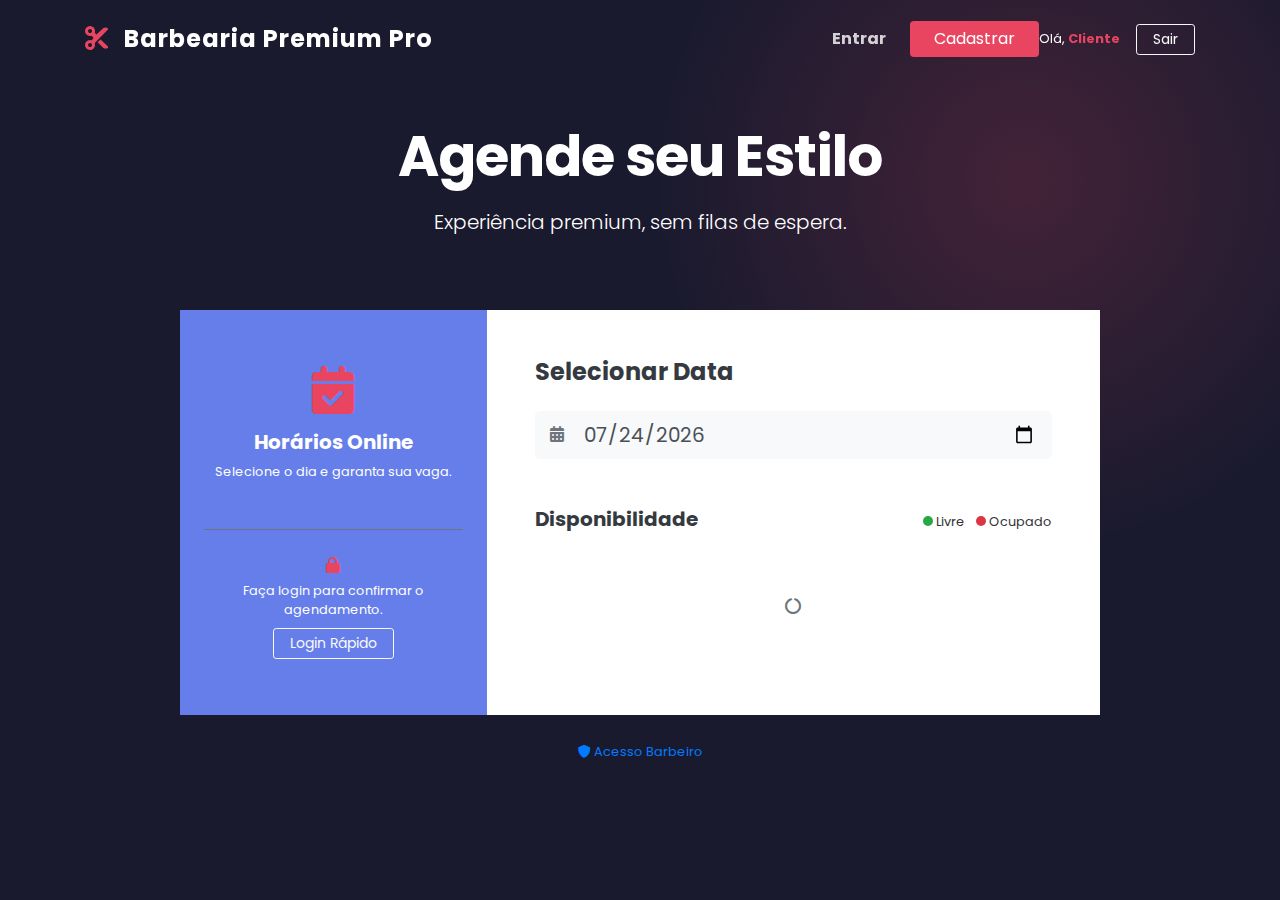
<file: index.html>
<!DOCTYPE html>
<html lang="pt-br">
<head>
    <meta charset="UTF-8">
    <meta name="viewport" content="width=device-width, initial-scale=1.0">
    <title>Barber Premium</title>
    <link rel="stylesheet" href="https://stackpath.bootstrapcdn.com/bootstrap/4.1.1/css/bootstrap.min.css">
    <link rel="stylesheet" href="https://cdnjs.cloudflare.com/ajax/libs/font-awesome/6.0.0/css/all.min.css">
    <link href="https://fonts.googleapis.com/css2?family=Poppins:wght@300;400;500;600;700&display=swap" rel="stylesheet">
    <link rel="stylesheet" href="style.css">
</head>
<body onload="initClient()">

    <div class="bg-shape"></div>

    <nav class="navbar navbar-expand-lg navbar-dark bg-transparent fixed-top py-3">
        <div class="container">
            <a class="navbar-brand font-weight-bold" href="#">
                <i class="fas fa-cut text-gold mr-2"></i> <span id="nav-shop-name">Carregando...</span>
            </a>
            
            <button class="navbar-toggler" type="button" data-toggle="collapse" data-target="#mainNav">
                <span class="navbar-toggler-icon"></span>
            </button>

            <div class="collapse navbar-collapse" id="mainNav">
                <ul class="navbar-nav ml-auto align-items-center">
                    <div id="user-area-guest" class="d-flex align-items-center">
                        <li class="nav-item">
                            <a class="nav-link font-weight-bold mr-3" href="#" onclick="openAuthModal('login')">Entrar</a>
                        </li>
                        <li class="nav-item">
                            <button class="btn btn-gold rounded-pill px-4 shadow-sm" onclick="openAuthModal('register')">Cadastrar</button>
                        </li>
                    </div>
                    <div id="user-area-logged" style="display:none;" class="d-flex align-items-center">
                        <span class="text-white mr-3 small">Olá, <b id="display-username" class="text-gold">Cliente</b></span>
                        <button class="btn btn-outline-light btn-sm rounded-pill px-3" onclick="logout()">Sair</button>
                    </div>
                </ul>
            </div>
        </div>
    </nav>

    <header class="hero text-center text-white d-flex align-items-center">
        <div class="container mt-5">
            <h1 class="display-4 font-weight-bold mb-3 fade-in-up">Agende seu Estilo</h1>
            <p class="lead mb-5 text-white-50 fade-in-up delay-1">Experiência premium, sem filas de espera.</p>
        </div>
    </header>

    <div class="container main-content fade-in-up delay-2">
        <div class="row justify-content-center">
            <div class="col-lg-10">
                <div class="card premium-card border-0 shadow-lg overflow-hidden">
                    <div class="row no-gutters">
                        
                        <div class="col-md-4 bg-dark-side text-white p-4 d-flex flex-column justify-content-center align-items-center text-center">
                            <div class="mb-4">
                                <i class="fas fa-calendar-check fa-3x text-gold mb-3"></i>
                                <h5 class="font-weight-bold">Horários Online</h5>
                                <p class="small text-white-50">Selecione o dia e garanta sua vaga.</p>
                            </div>
                            <div id="logged-user-info" style="display:none;" class="w-100 border-top border-secondary pt-4 mt-2">
                                <div class="avatar-circle mb-2 mx-auto"><i class="fas fa-user"></i></div>
                                <h6 id="info-client-name" class="font-weight-bold">Nome</h6>
                                <small id="info-client-phone" class="text-muted d-block mb-3">0000</small>
                                <button onclick="editProfile()" class="btn btn-link btn-sm text-gold p-0">Editar Dados</button>
                            </div>
                            <div id="guest-alert" class="w-100 border-top border-secondary pt-4 mt-2">
                                <i class="fas fa-lock mb-2 text-gold"></i>
                                <p class="small mb-2">Faça login para confirmar o agendamento.</p>
                                <button onclick="openAuthModal('login')" class="btn btn-sm btn-outline-light rounded-pill px-3">Login Rápido</button>
                            </div>
                        </div>

                        <div class="col-md-8 p-5 bg-white">
                            <h4 class="font-weight-bold text-dark mb-4">Selecionar Data</h4>
                            
                            <div class="form-group position-relative">
                                <i class="fas fa-calendar-alt position-absolute text-muted" style="left: 15px; top: 15px;"></i>
                                <input type="date" id="client-date" class="form-control form-control-lg pl-5 bg-light border-0 rounded-pill">
                            </div>

                            <div class="slots-header d-flex justify-content-between align-items-end mt-5 mb-3">
                                <h5 class="font-weight-bold m-0 text-dark">Disponibilidade</h5>
                                <div class="small">
                                    <span class="mr-2"><span class="dot bg-success"></span> Livre</span>
                                    <span><span class="dot bg-danger"></span> Ocupado</span>
                                </div>
                            </div>

                            <div id="slots-area" class="row">
                                <div class="col-12 text-center py-5">
                                    <i class="fas fa-circle-notch fa-spin text-muted"></i>
                                </div>
                            </div>
                        </div>

                    </div>
                </div>
            </div>
        </div>
        
        <div class="text-center mt-4 pb-5">
            <a href="admin.html" class="text-white-50 small"><i class="fas fa-shield-alt"></i> Acesso Barbeiro</a>
        </div>
    </div>

    <div id="auth-modal" class="modal-overlay" style="display:none;">
        <div class="modal-box fade-in-up">
            <button class="close-modal" onclick="closeAuthModal()">&times;</button>
            
            <div id="form-login">
                <h3 class="font-weight-bold text-center mb-1">Bem-vindo</h3>
                <p class="text-center text-muted small mb-4">Entre para agendar seu corte</p>
                <input type="email" id="login-email" class="form-control rounded-pill bg-light border-0 mb-3 px-4" placeholder="E-mail">
                <input type="password" id="login-pass" class="form-control rounded-pill bg-light border-0 mb-4 px-4" placeholder="Senha">
                <button class="btn btn-gold btn-block rounded-pill shadow-sm font-weight-bold py-2" onclick="login()">ENTRAR</button>
                <p class="text-center mt-4 small text-muted">Ainda não tem conta? <a href="#" onclick="toggleAuthForms('register')" class="text-gold font-weight-bold">Cadastre-se</a></p>
            </div>

            <div id="form-register" style="display:none;">
                <h3 class="font-weight-bold text-center mb-1">Criar Conta</h3>
                <p class="text-center text-muted small mb-4">Preencha rapidinho, é só uma vez.</p>
                <input type="text" id="reg-name" class="form-control rounded-pill bg-light border-0 mb-2 px-4" placeholder="Nome Completo">
                <input type="tel" id="reg-phone" class="form-control rounded-pill bg-light border-0 mb-2 px-4" placeholder="WhatsApp">
                <input type="email" id="reg-email" class="form-control rounded-pill bg-light border-0 mb-2 px-4" placeholder="E-mail">
                <input type="password" id="reg-pass" class="form-control rounded-pill bg-light border-0 mb-4 px-4" placeholder="Senha">
                <button class="btn btn-gold btn-block rounded-pill shadow-sm font-weight-bold py-2" onclick="register()">CRIAR CONTA</button>
                <p class="text-center mt-4 small text-muted">Já possui cadastro? <a href="#" onclick="toggleAuthForms('login')" class="text-gold font-weight-bold">Fazer Login</a></p>
            </div>
        </div>
    </div>

    <script src="https://code.jquery.com/jquery-3.5.1.min.js"></script>
    <script src="https://stackpath.bootstrapcdn.com/bootstrap/4.1.1/js/bootstrap.min.js"></script>
    <script src="script.js"></script>
</body>
</html>
</file>
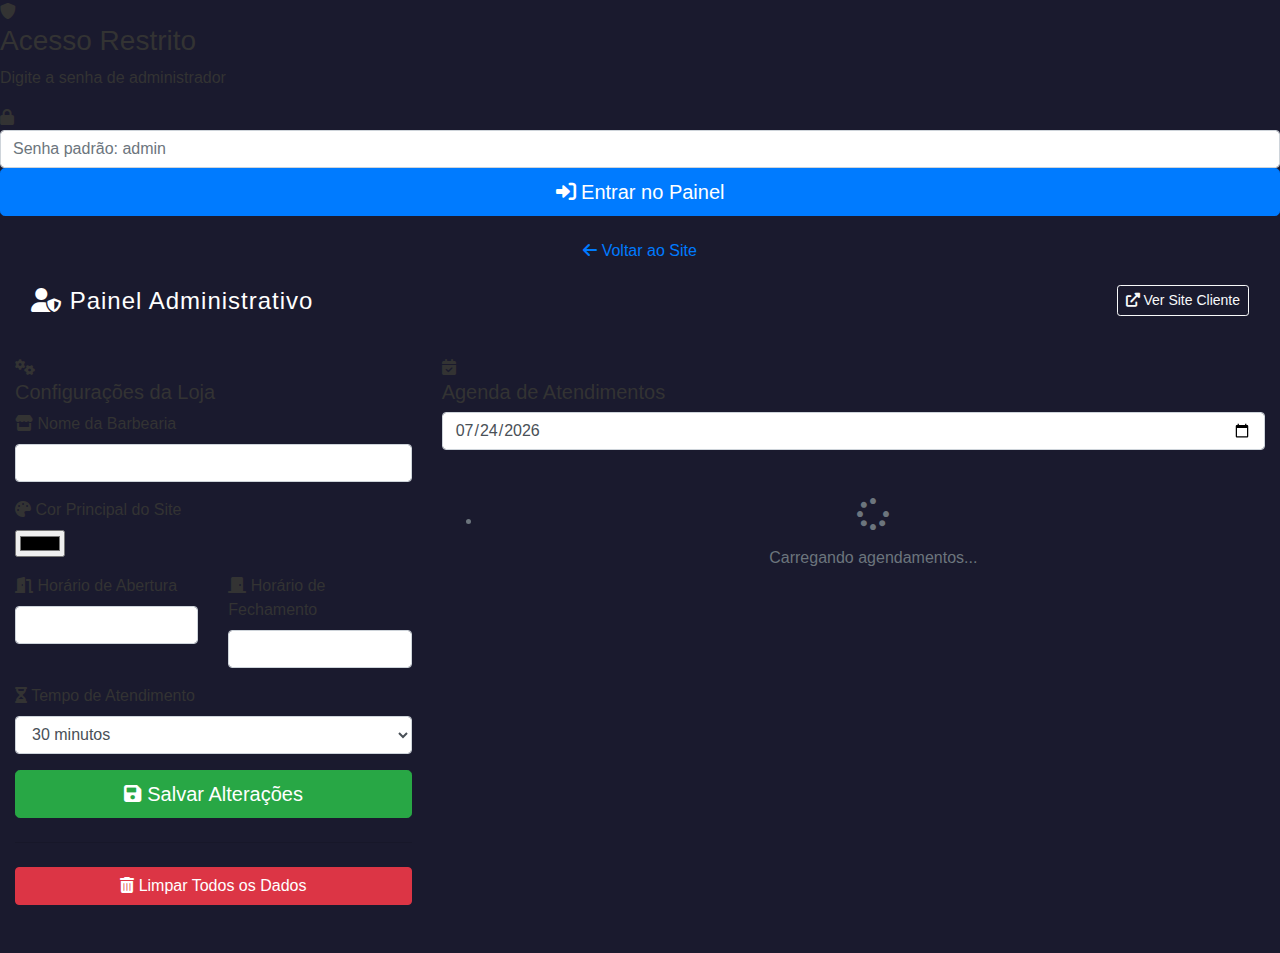
<file: admin.html>
<!DOCTYPE html>
<html lang="pt-br">
<head>
    <meta charset="UTF-8">
    <meta name="viewport" content="width=device-width, initial-scale=1.0">
    <title>Painel Administrativo - Barbearia</title>
    <link rel="stylesheet" href="https://stackpath.bootstrapcdn.com/bootstrap/4.5.2/css/bootstrap.min.css">
    <link rel="stylesheet" href="https://cdnjs.cloudflare.com/ajax/libs/font-awesome/6.0.0/css/all.min.css">
    <link href="https://fonts.googleapis.com/css2?family=Montserrat:wght@300;400;600;700&display=swap" rel="stylesheet">
    <link rel="stylesheet" href="style.css">
</head>
<body onload="initAdmin()">

    <!-- Modal de Login -->
    <div id="login-modal" class="login-overlay">
        <div class="login-container">
            <div class="login-icon">
                <i class="fas fa-shield-alt"></i>
            </div>
            <h3 class="login-title">Acesso Restrito</h3>
            <p class="login-subtitle">Digite a senha de administrador</p>
            
            <div class="login-form">
                <div class="input-group-custom">
                    <i class="fas fa-lock"></i>
                    <input type="password" id="admin-pass" class="form-control" 
                           placeholder="Senha padrão: admin">
                </div>
                <button class="btn btn-primary btn-block btn-lg" onclick="checkLogin()">
                    <i class="fas fa-sign-in-alt"></i> Entrar no Painel
                </button>
                <a href="index.html" class="btn btn-link btn-block mt-3">
                    <i class="fas fa-arrow-left"></i> Voltar ao Site
                </a>
            </div>
        </div>
    </div>

    <!-- Navbar Admin -->
    <nav class="navbar navbar-dark bg-admin">
        <div class="container-fluid">
            <span class="navbar-brand">
                <i class="fas fa-user-shield"></i> Painel Administrativo
            </span>
            <div class="navbar-actions">
                <a href="index.html" class="btn btn-outline-light btn-sm">
                    <i class="fas fa-external-link-alt"></i> Ver Site Cliente
                </a>
            </div>
        </div>
    </nav>

    <!-- Conteúdo Principal -->
    <div class="admin-wrapper">
        <div class="container-fluid py-4">
            <div class="row">
                <!-- Painel de Configurações -->
                <div class="col-lg-4 mb-4">
                    <div class="admin-card settings-card">
                        <div class="admin-card-header">
                            <i class="fas fa-cogs"></i>
                            <h5>Configurações da Loja</h5>
                        </div>
                        <div class="admin-card-body">
                            <div class="form-group">
                                <label class="form-label">
                                    <i class="fas fa-store"></i> Nome da Barbearia
                                </label>
                                <input type="text" id="cfg-name" class="form-control">
                            </div>
                            
                            <div class="form-group">
                                <label class="form-label">
                                    <i class="fas fa-palette"></i> Cor Principal do Site
                                </label>
                                <div class="color-picker-wrapper">
                                    <input type="color" id="cfg-color" class="color-input">
                                    <span class="color-preview" id="color-preview"></span>
                                </div>
                            </div>

                            <div class="row">
                                <div class="col-6">
                                    <div class="form-group">
                                        <label class="form-label">
                                            <i class="fas fa-door-open"></i> Horário de Abertura
                                        </label>
                                        <input type="number" id="cfg-start" class="form-control" min="0" max="23">
                                    </div>
                                </div>
                                <div class="col-6">
                                    <div class="form-group">
                                        <label class="form-label">
                                            <i class="fas fa-door-closed"></i> Horário de Fechamento
                                        </label>
                                        <input type="number" id="cfg-end" class="form-control" min="0" max="23">
                                    </div>
                                </div>
                            </div>

                            <div class="form-group">
                                <label class="form-label">
                                    <i class="fas fa-hourglass-half"></i> Tempo de Atendimento
                                </label>
                                <select id="cfg-duration" class="form-control">
                                    <option value="30">30 minutos</option>
                                    <option value="45">45 minutos</option>
                                    <option value="60">1 hora</option>
                                    <option value="90">1h 30min</option>
                                </select>
                            </div>

                            <button class="btn btn-success btn-block btn-lg" onclick="saveSettings()">
                                <i class="fas fa-save"></i> Salvar Alterações
                            </button>

                            <hr class="my-4">

                            <button class="btn btn-danger btn-block" onclick="resetSystem()">
                                <i class="fas fa-trash-alt"></i> Limpar Todos os Dados
                            </button>
                        </div>
                    </div>
                </div>

                <!-- Painel de Agendamentos -->
                <div class="col-lg-8">
                    <div class="admin-card appointments-card">
                        <div class="admin-card-header">
                            <div>
                                <i class="fas fa-calendar-check"></i>
                                <h5>Agenda de Atendimentos</h5>
                            </div>
                            <input type="date" id="admin-date" class="form-control date-picker">
                        </div>
                        <div class="admin-card-body p-0">
                            <div id="appt-stats" class="stats-bar"></div>
                            <ul id="appt-list" class="appointments-list">
                                <li class="text-center text-muted py-5">
                                    <i class="fas fa-spinner fa-spin fa-2x mb-3"></i>
                                    <p>Carregando agendamentos...</p>
                                </li>
                            </ul>
                        </div>
                    </div>
                </div>
            </div>
        </div>
    </div>

    <script src="https://code.jquery.com/jquery-3.5.1.min.js"></script>
    <script src="https://cdn.jsdelivr.net/npm/bootstrap@4.5.2/dist/js/bootstrap.bundle.min.js"></script>
    <script src="script.js"></script>
</body>
</html>
</file>
<file: style.css>
/* RESET & FONTS */
body {
    font-family: 'Poppins', sans-serif;
    background-color: #1a1a2e; /* Fundo escuro premium */
    color: #333;
    overflow-x: hidden;
}

:root {
    --primary: #16213e;
    --dark: #0f3460;
    --gold: #e94560; /* Aquele toque "Premium" */
    --light: #f8f9fa;
}

/* UTILITARIOS */
.text-gold { color: var(--gold) !important; }
.bg-dark-side { background-color: var(--primary); }
.btn-gold {
    background-color: var(--gold);
    color: white;
    border: none;
    transition: 0.3s;
}
.btn-gold:hover {
    background-color: #c0354e;
    color: white;
    transform: translateY(-2px);
    box-shadow: 0 5px 15px rgba(233, 69, 96, 0.4);
}

/* BACKGROUND SHAPE */
.bg-shape {
    position: absolute;
    top: -20%;
    right: -10%;
    width: 60%;
    height: 80%;
    background: radial-gradient(circle, rgba(233,69,96,0.2) 0%, rgba(26,26,46,0) 70%);
    z-index: -1;
}

/* NAVBAR */
.navbar-brand { font-size: 1.5rem; letter-spacing: 1px; }
.nav-link { color: rgba(255,255,255,0.8) !important; transition: 0.3s; }
.nav-link:hover { color: white !important; }

/* HERO */
.hero { height: 40vh; }
.hero h1 { letter-spacing: -1px; }

/* PREMIUM CARD */
.main-content { margin-top: -50px; }
.premium-card {
    border-radius: 20px;
}
.avatar-circle {
    width: 60px; height: 60px;
    background: rgba(255,255,255,0.1);
    border-radius: 50%;
    display: flex; align-items: center; justify-content: center;
    font-size: 1.5rem; color: var(--gold);
}

/* SLOTS GRID */
.dot { width: 10px; height: 10px; border-radius: 50%; display: inline-block; }
.slot-btn {
    width: 100%;
    margin-bottom: 15px;
    padding: 12px;
    background: white;
    border: 1px solid #eee;
    border-radius: 12px;
    text-align: center;
    cursor: pointer;
    transition: all 0.2s ease;
    position: relative;
    overflow: hidden;
}
.slot-btn:hover {
    border-color: var(--gold);
    box-shadow: 0 5px 15px rgba(0,0,0,0.05);
    transform: translateY(-3px);
}
.slot-btn h6 { font-weight: 700; color: var(--primary); margin: 0; }
.slot-btn small { font-size: 0.75rem; color: #888; }
.slot-btn.booked {
    background: #f9f9f9;
    border-color: transparent;
    opacity: 0.5;
    cursor: not-allowed;
    transform: none !important;
}
.slot-btn.booked h6 { text-decoration: line-through; }
.slot-btn.locked { border-style: dashed; }

/* MODAL */
.modal-overlay {
    position: fixed; top: 0; left: 0; width: 100%; height: 100%;
    background: rgba(0,0,0,0.85);
    backdrop-filter: blur(5px);
    z-index: 9999;
    display: flex; justify-content: center; align-items: center;
}
.modal-box {
    background: white;
    width: 90%; max-width: 400px;
    padding: 40px;
    border-radius: 20px;
    position: relative;
    box-shadow: 0 20px 50px rgba(0,0,0,0.3);
}
.close-modal {
    position: absolute; top: 15px; right: 20px;
    background: none; border: none; font-size: 2rem; color: #ccc; cursor: pointer;
}
.close-modal:hover { color: #333; }

/* ANIMATIONS */
.fade-in-up { animation: fadeInUp 0.8s cubic-bezier(0.2, 0.8, 0.2, 1); }
.delay-1 { animation-delay: 0.1s; }
.delay-2 { animation-delay: 0.2s; }

@keyframes fadeInUp {
    from { opacity: 0; transform: translateY(30px); }
    to { opacity: 1; transform: translateY(0); }
}

/* RESPONSIVE */
@media(max-width: 768px) {
    .bg-dark-side { padding: 30px !important; }
}
</file>
